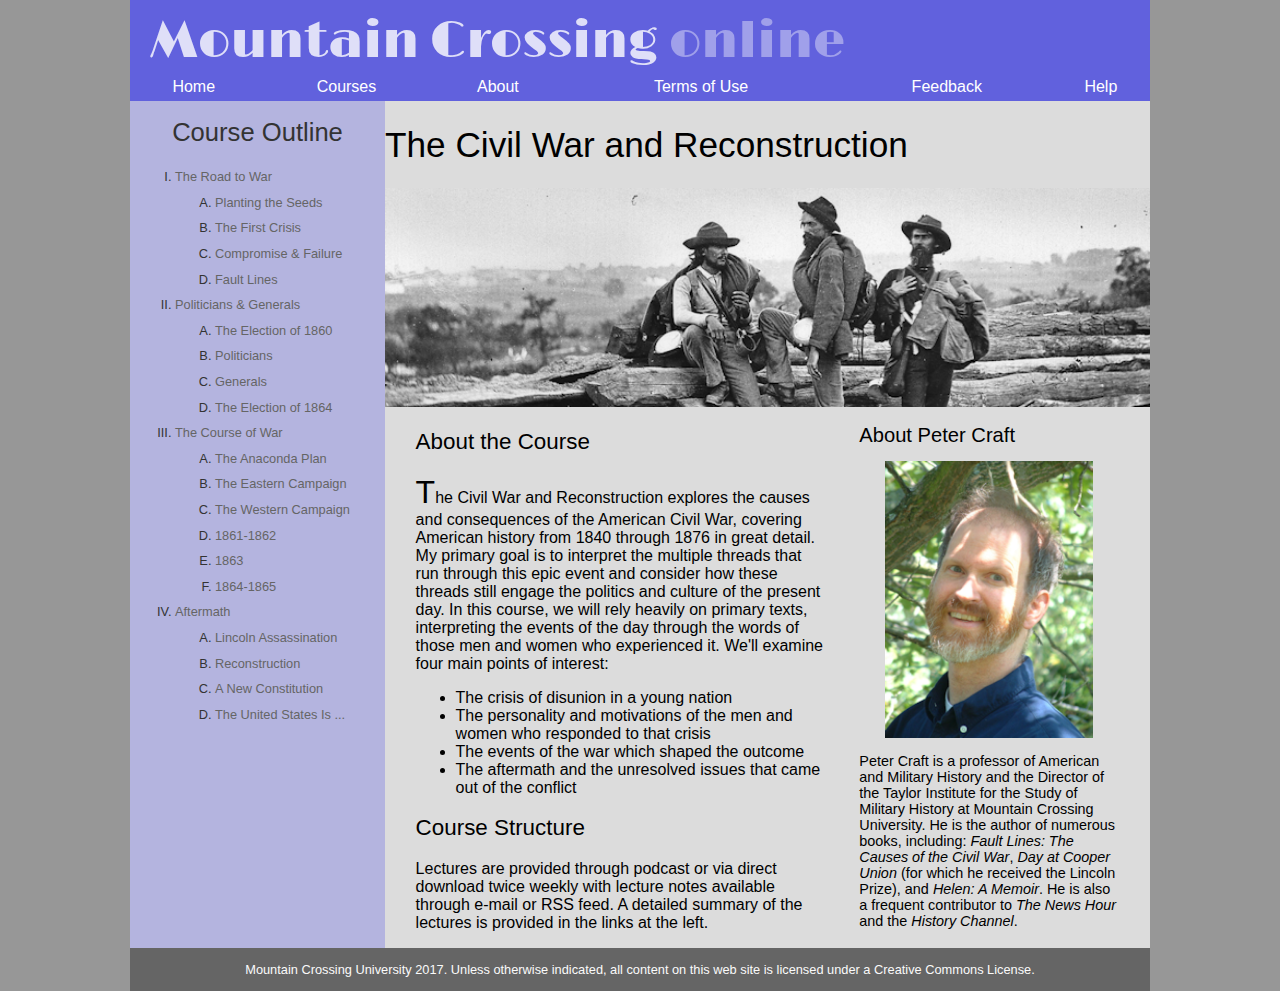
<file: index.html>
<!doctype html>
<html lang="en">
<head>
<!--
    New Perspectives on HTML5 and CSS3, 8th Edition
    Tutorial 2
    Case Problem 2
    
    Civil War History
    Author: TRANG DAO
    Date: 1st JUNE 2022

    Filename: cw_class.html
   -->
   <meta charset="utf-8" />
   <title>Civil War History</title>
   <link rel="stylesheet" href="cw_styles.css">
   <link href="https://fonts.googleapis.com/css?family=Limelight" rel="stylesheet"/>
</head>

<body>

   <header>
      <h1>Mountain Crossing <span>online</span></h1>
      <nav id="mainLinks">
         <ul>
            <li><a href="#">Home</a></li>
            <li><a href="#">Courses</a></li>
            <li><a href="#">About</a></li>
            <li><a href="#">Terms of Use</a></li>
            <li><a href="#">Feedback</a></li>
            <li><a href="#">Help</a></li>
         </ul>
      </nav>      
   </header>

   <nav id="outline">
      <h1>Course Outline</h1>
      <ol>
         <li><a href="#">The Road to War</a>
            <ol>
               <li><a href="#">Planting the Seeds</a></li>
               <li><a href="#">The First Crisis</a></li>
               <li><a href="#">Compromise &amp; Failure</a></li>
               <li><a href="#">Fault Lines</a></li>
            </ol>
         </li>            
         <li><a href="#">Politicians &amp; Generals</a>
            <ol>
               <li><a href="#">The Election of 1860</a></li>            
               <li><a href="#">Politicians</a></li>
               <li><a href="#">Generals</a></li>
               <li><a href="#">The Election of 1864</a></li>
            </ol>
         </li>
         <li><a href="#">The Course of War</a>
            <ol>
               <li><a href="#">The Anaconda Plan</a></li>
               <li><a href="#">The Eastern Campaign</a></li>
               <li><a href="#">The Western Campaign</a></li>
               <li><a href="#">1861-1862</a></li>
               <li><a href="#">1863</a></li>
               <li><a href="#">1864-1865</a></li>
            </ol>
         </li>
         <li><a href="#">Aftermath</a>
            <ol>
               <li><a href="#">Lincoln Assassination</a></li>
               <li><a href="#">Reconstruction</a></li>
               <li><a href="#">A New Constitution</a></li>
               <li><a href="#">The United States Is ...</a></li>
            </ol>
         </li>
      </ol>
   </nav>

   <section>
      <header>
         <h1>The Civil War and Reconstruction</h1>
         <img src="cw_photo1.png" alt="" />
      </header>

      <article>
         <h2>About the Course</h2>
         <p>
            The Civil War and Reconstruction
            explores the causes and consequences of the American 
            Civil War, covering American history from 1840 through 1876 in
            great detail. My primary goal is to interpret the multiple 
            threads that run through this epic event and consider how these
            threads still engage the politics and culture of the 
            present day. In this course, we will rely heavily on primary
            texts, interpreting the events of the day through the words of
            those men and women who experienced it. We'll examine four main
            points of interest:
         </p>
         <ul>
            <li>The crisis of disunion in a young nation</li>
            <li>The personality and motivations of the men and
                women who responded to that crisis</li>
            <li>The events of the war which shaped the outcome</li>
            <li>The aftermath and the unresolved issues that
                came out of the conflict</li>
         </ul>

         <h2>Course Structure</h2>
         <p>
            Lectures are provided through podcast or via direct
            download twice weekly with lecture notes available
            through e-mail or RSS feed. A detailed summary of the 
            lectures is provided in the links at the left.
         </p>
      </article>

      <aside>
         <h1>About Peter Craft</h1>
         <img src="cw_photo2.png" alt="" />
         <p>
            Peter Craft is a professor of American and Military History and 
            the Director of the Taylor Institute for the Study of Military
            History at Mountain Crossing University. He is the author of numerous books, 
            including: <cite>Fault Lines: The Causes of the Civil War</cite>,
            <cite>Day at Cooper Union</cite> (for which he received the 
            Lincoln Prize), and <cite>Helen: A Memoir</cite>. He is also
            a frequent contributor to <cite>The News Hour</cite> 
            and the <cite>History Channel</cite>.
         </p>
      </aside>

   </section>

   <footer>
      <p>
         Mountain Crossing University 2017. Unless otherwise 
         indicated, all content on this web site is licensed under a 
         Creative Commons License.
      </p>
   </footer>

</body>
</html>
</file>
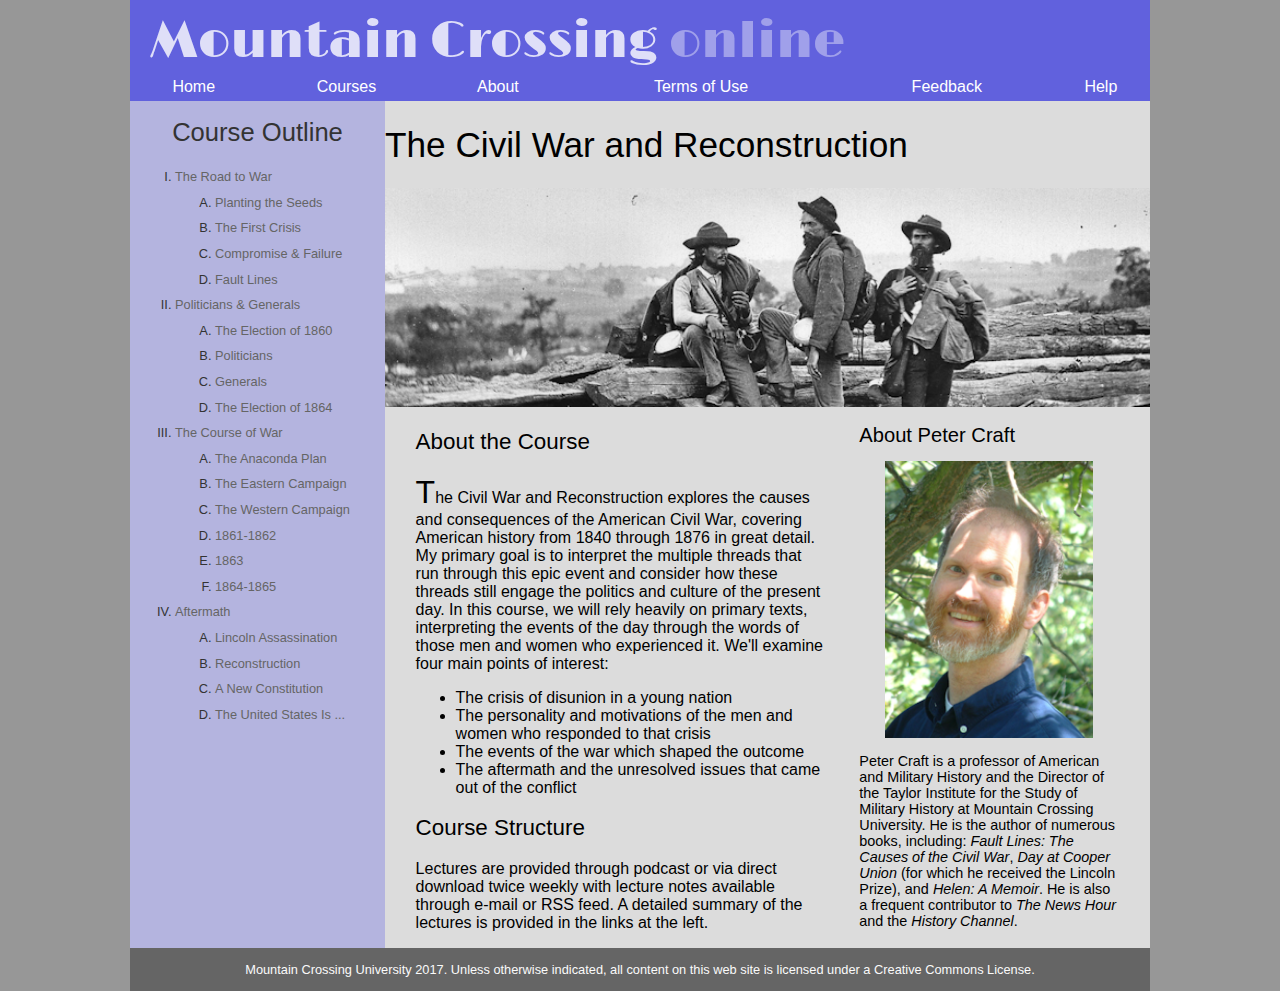
<file: cw_class.html>
<!doctype html>
<html lang="en">
<head>
<!--
    New Perspectives on HTML5 and CSS3, 8th Edition
    Tutorial 2
    Case Problem 2
    
    Civil War History
    Author: TRANG DAO
    Date: 1st JUNE 2022

    Filename: cw_class.html
   -->
   <meta charset="utf-8" />
   <title>Civil War History</title>
   <link rel="stylesheet" href="cw_styles.css">
   <link href="https://fonts.googleapis.com/css?family=Limelight" rel="stylesheet"/>
</head>

<body>

   <header>
      <h1>Mountain Crossing <span>online</span></h1>
      <nav id="mainLinks">
         <ul>
            <li><a href="#">Home</a></li>
            <li><a href="#">Courses</a></li>
            <li><a href="#">About</a></li>
            <li><a href="#">Terms of Use</a></li>
            <li><a href="#">Feedback</a></li>
            <li><a href="#">Help</a></li>
         </ul>
      </nav>      
   </header>

   <nav id="outline">
      <h1>Course Outline</h1>
      <ol>
         <li><a href="#">The Road to War</a>
            <ol>
               <li><a href="#">Planting the Seeds</a></li>
               <li><a href="#">The First Crisis</a></li>
               <li><a href="#">Compromise &amp; Failure</a></li>
               <li><a href="#">Fault Lines</a></li>
            </ol>
         </li>            
         <li><a href="#">Politicians &amp; Generals</a>
            <ol>
               <li><a href="#">The Election of 1860</a></li>            
               <li><a href="#">Politicians</a></li>
               <li><a href="#">Generals</a></li>
               <li><a href="#">The Election of 1864</a></li>
            </ol>
         </li>
         <li><a href="#">The Course of War</a>
            <ol>
               <li><a href="#">The Anaconda Plan</a></li>
               <li><a href="#">The Eastern Campaign</a></li>
               <li><a href="#">The Western Campaign</a></li>
               <li><a href="#">1861-1862</a></li>
               <li><a href="#">1863</a></li>
               <li><a href="#">1864-1865</a></li>
            </ol>
         </li>
         <li><a href="#">Aftermath</a>
            <ol>
               <li><a href="#">Lincoln Assassination</a></li>
               <li><a href="#">Reconstruction</a></li>
               <li><a href="#">A New Constitution</a></li>
               <li><a href="#">The United States Is ...</a></li>
            </ol>
         </li>
      </ol>
   </nav>

   <section>
      <header>
         <h1>The Civil War and Reconstruction</h1>
         <img src="cw_photo1.png" alt="" />
      </header>

      <article>
         <h2>About the Course</h2>
         <p>
            The Civil War and Reconstruction
            explores the causes and consequences of the American 
            Civil War, covering American history from 1840 through 1876 in
            great detail. My primary goal is to interpret the multiple 
            threads that run through this epic event and consider how these
            threads still engage the politics and culture of the 
            present day. In this course, we will rely heavily on primary
            texts, interpreting the events of the day through the words of
            those men and women who experienced it. We'll examine four main
            points of interest:
         </p>
         <ul>
            <li>The crisis of disunion in a young nation</li>
            <li>The personality and motivations of the men and
                women who responded to that crisis</li>
            <li>The events of the war which shaped the outcome</li>
            <li>The aftermath and the unresolved issues that
                came out of the conflict</li>
         </ul>

         <h2>Course Structure</h2>
         <p>
            Lectures are provided through podcast or via direct
            download twice weekly with lecture notes available
            through e-mail or RSS feed. A detailed summary of the 
            lectures is provided in the links at the left.
         </p>
      </article>

      <aside>
         <h1>About Peter Craft</h1>
         <img src="cw_photo2.png" alt="" />
         <p>
            Peter Craft is a professor of American and Military History and 
            the Director of the Taylor Institute for the Study of Military
            History at Mountain Crossing University. He is the author of numerous books, 
            including: <cite>Fault Lines: The Causes of the Civil War</cite>,
            <cite>Day at Cooper Union</cite> (for which he received the 
            Lincoln Prize), and <cite>Helen: A Memoir</cite>. He is also
            a frequent contributor to <cite>The News Hour</cite> 
            and the <cite>History Channel</cite>.
         </p>
      </aside>

   </section>

   <footer>
      <p>
         Mountain Crossing University 2017. Unless otherwise 
         indicated, all content on this web site is licensed under a 
         Creative Commons License.
      </p>
   </footer>

</body>
</html>
</file>
<file: cw_styles.css>
﻿/*
   New Perspectives on HTML5 and CSS3, 8th Edition
   Tutorial 2
   Case Problem 2
   
   Civil War History Style Sheet
   Author: TRANG DAO
   Date: 1st JUNE 2022
   
   Filename: cw_styles.css

*/

@charset "utf-8";
@import url("cw_layout.css");

/* Structural Styles */
html {
   background-color: rgb(151, 151, 151);
 }
 body {
   background-color: rgb(180,180,223);
   font-family: Verdana, Geneva, sans-serif;
 }
 h1 {
   font-weight: normal;
 }
 h2{
   font-weight: normal;
 }
 nav a {
   text-decoration: none;
 }
 footer {
   padding-top: 1px;
   padding-bottom: 1px;
   color: rgb(250, 250, 250);
   background-color: rgb(101,101,101);
   text-align: center;
   font-size: 0.8em;
 }

/* Body Header Styles */
body > header {
   background-color: rgb(97,97,221);
 }
 body > header > h1 {
   padding-top: 10px;
   padding-left: 20px;
   font-size: 4vw;
   color: rgba(255, 255, 255, 0.8);
   font-family: Limelight, cursive;
   margin: 0px;
 }
  span {
   color: rgba(255,255,255,0.4);
 }
 



/* Navigation Styles */
nav#mainLinks a {
   padding-top: 5px;
   padding-bottom: 5px;
 }
 nav#mainLinks > ul > li > a:link {
   color: white;
 }
 nav#mainLinks > ul > li > a:visited {
   color: white;
 }
 nav#mainLinks > ul > li > a:hovered {
   color: white;
   opacity: 0.8;
   background-color: rgba(51,51,51, 0.5)
 }
 nav#mainLinks > ul > li > a:active {
   color: white;
   opacity: 0.8;
   background-color: rgba(51,51,51, 0.5)
 }



/* Outline Styles */
nav#outline {
   color: rgb(51,51,51);
   font-size: 0.8em;
 }
 nav#outline > h1 {
   text-align: center;
 }
 nav#outline > ol > li{
   line-height: 2em;
   margin: 0px 5px;
   list-style-type: upper-roman;
 }
 nav#outline > ol > li > ol > li{
  list-style-type: upper-alpha; 
 }
 nav#outline > ol > li > a:link {
   color: rgb(101,101,101);
 }
 nav#outline > ol > li > a:visited {
   color: rgb(101,101,101);
 }
 nav#outline > ol > li > a:hovered {
   color: rgb(97,97,211);
   text-decoration: underline;
 }
 nav#outline > ol > li > a:active {
   color: rgb(97,97,211);
   text-decoration: underline;
 }
 nav#outline > ol > li > ol > li > a:link {
   color: rgb(101,101,101);
 }
 nav#outline > ol > li > ol > li > a:visited {
   color: rgb(101,101,101);
 }
 nav#outline > ol > li > ol > li > a:hovered {
   color: rgb(97,97,211);
   text-decoration: underline;
 }
 nav#outline > ol > li > ol > li > a:active {
   color: rgb(97,97,211);
   text-decoration: underline;
 }



/* Section Styles */

section {
   background-color: rgb(220,220,220);
 }
 section > header > h1 {
   font-size: 2.2em;
   padding-right: 10px;
 }


/* Article Styles */
article > h2 {
   font-size: 1.4em;
 }
 article > p:first-of-type:first-letter {
   font-size: 2em;
   vertical-align: baseline;
 }
 



/* Aside Styles */
aside {
   font-size: 0.9em;
 }
 aside > h1 {
   font-size: 1.4em;
 }
</file>
